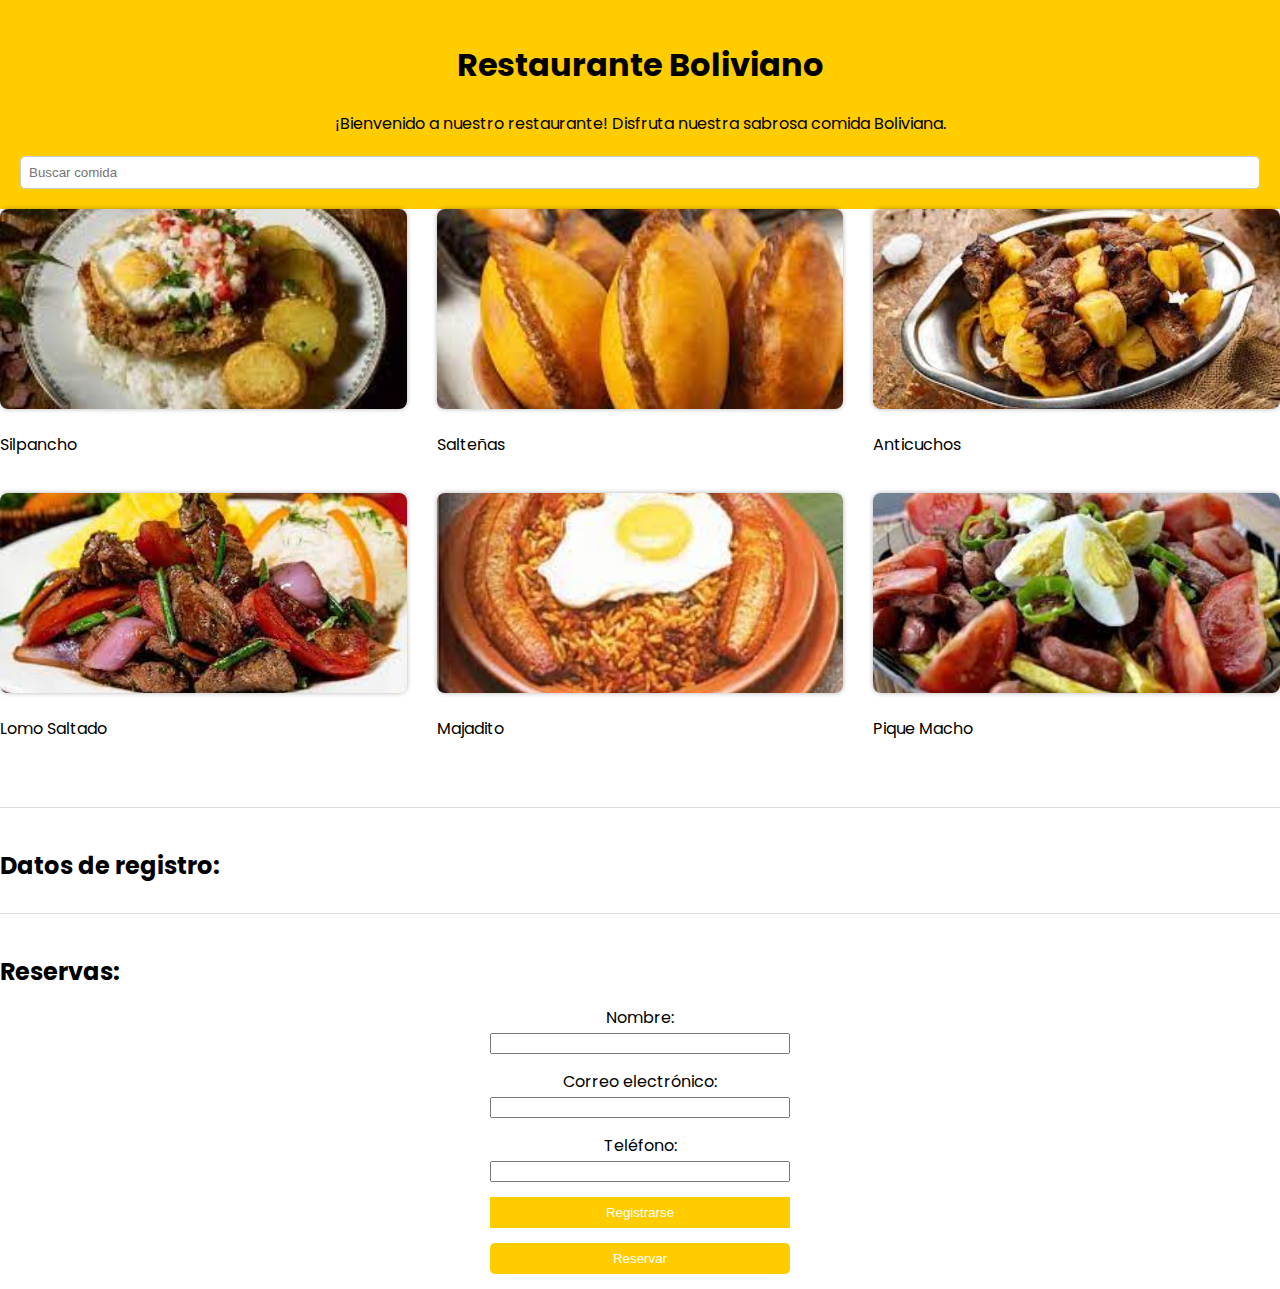
<file: index.html>
<!DOCTYPE html>
<html lang="es">
<head>
  <meta charset="UTF-8">
  <title>Restaurante Boliviano</title>
  <link rel="stylesheet" href="styles.css">
  <link rel="stylesheet" href="https://fonts.googleapis.com/css2?family=Poppins:wght@300;400;700&display=swap">
</head>
<body>
  <header>
    <div class="header-upper">
      <h1>Restaurante Boliviano</h1>
      <p>¡Bienvenido a nuestro restaurante! Disfruta nuestra sabrosa comida Boliviana.</p>
    </div>
    <div class="header-lower">
      <input type="text" id="busqueda" placeholder="Buscar comida">
    </div>
  </header>
  
  <main>
    <section class="comidas-container">
     
    </section>

    <section id="datosReserva">
      <h2>Datos de registro:</h2>
      <ul id="registros"></ul>
    </section>

    <section id="reservasList">
      <h2>Reservas:</h2>
      <ul id="reservas"></ul>
    </section>
    
    <form id="registroForm">
      <label for="nombre">Nombre:</label>
      <input type="text" id="nombre" name="nombre" required>
      
      <label for="email">Correo electrónico:</label>
      <input type="email" id="email" name="email" required>
      
      <label for="telefono">Teléfono:</label>
      <input type="tel" id="telefono" name="telefono" required>
      
      <button type="submit">Registrarse</button>

      <button id="reservaBtn">Reservar</button>
    </form>
    
    
  </main>

  <script src="script.js"></script>
</body>
</html>
</file>
<file: styles.css>
body {
    font-family: 'Poppins', sans-serif;
    margin: 0;
    padding: 0;
  }
  
  header {
    padding: 20px;
    background-color: #ffcc00;
    text-align: center;
  }
  
  .header-upper {
    margin-bottom: 20px;
  }
  
  .header-lower {
    text-align: left;
  }
  
  #busqueda {
    width: 100%;
    padding: 8px;
    box-sizing: border-box;
    border-radius: 5px;
    border: 1px solid #ccc;
  }
  
  
  .comidas-container {
    display: flex;
    flex-wrap: wrap;
    justify-content: space-between;
  }
  
  .comidas {
    width: calc(33.33% - 20px);
    margin-bottom: 20px;
  }
  
  .comida-img {
    width: 100%;
    height: 200px;
    object-fit: cover;
    border-radius: 8px;
    box-shadow: 0 0 5px rgba(0, 0, 0, 0.3);
    cursor: pointer;
  }
  
  
  
  #datosReserva,
  #reservasList {
    margin-top: 30px;
    border-top: 1px solid #ddd;
    padding-top: 20px;
  }
  
  #datosReserva h2,
  #reservasList h2 {
    margin-bottom: 10px;
  }
  
  #registros,
  #reservas {
    list-style: none;
    padding: 0;
  }
  
  #registros li,
  #reservas li {
    margin-bottom: 20px;
    border-bottom: 1px solid #ddd;
    padding-bottom: 15px;
  }
  
  #registroForm {
    max-width: 300px;
    margin: 0 auto;
    text-align: center;
  }
  
  #registroForm label,
  #registroForm input,
  #registroForm button {
    width: 100%;
    margin-bottom: 15px;
    box-sizing: border-box;
  }
  
  #registroForm button {
    background-color: #ffcc00;
    color: #fff;
    border: none;
    cursor: pointer;
    padding: 8px;
  }
  #reservaBtn {
    background-color: #ffcc00;
    color: #fff;
    border: none;
    cursor: pointer;
    padding: 8px 20px;
    border-radius: 5px;
  }
</file>
